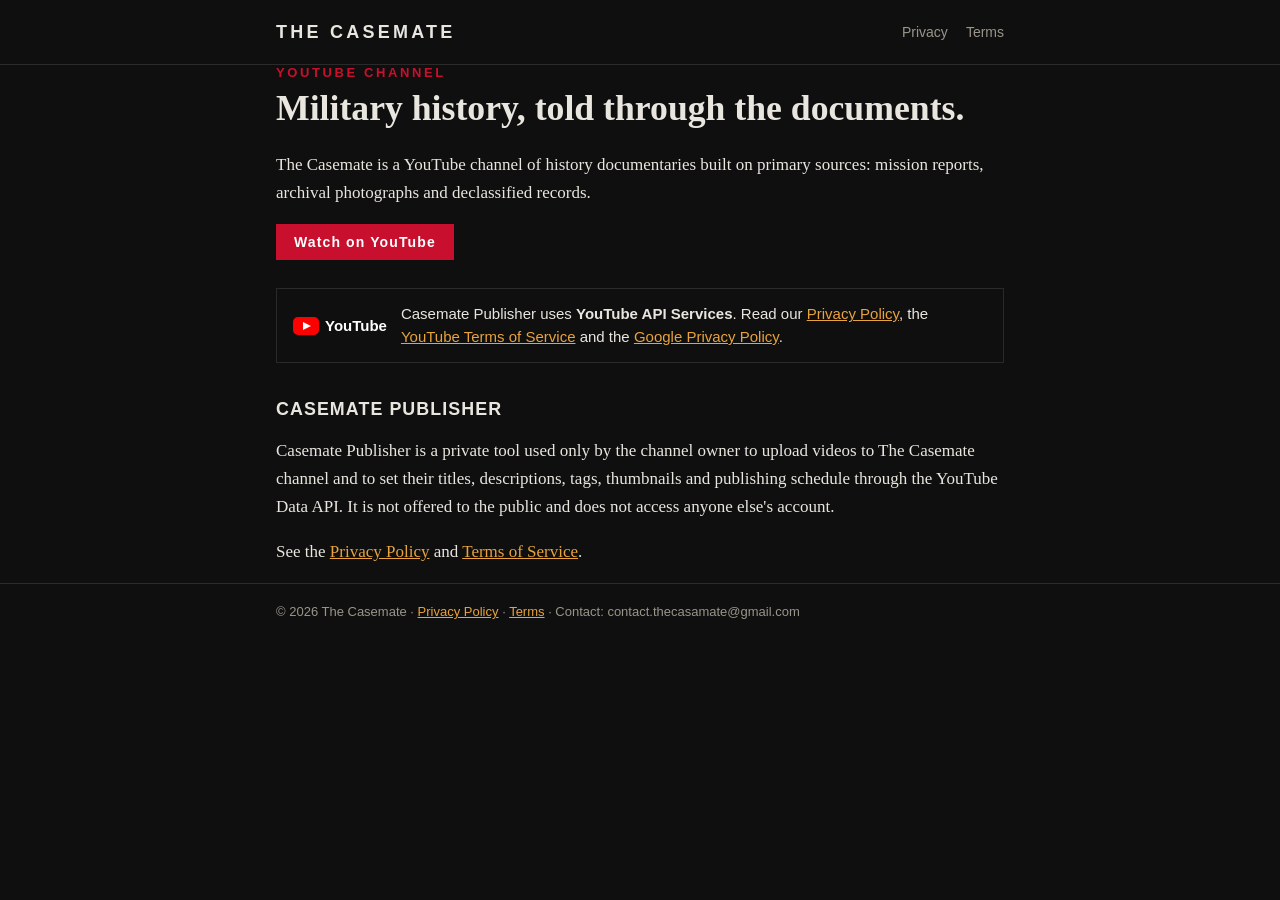
<file: index.html>
<!doctype html>
<html lang="en">
<head>
<meta charset="utf-8">
<meta name="viewport" content="width=device-width, initial-scale=1">
<title>The Casemate</title>
<meta name="description" content="The Casemate — military history documentaries told through the original documents.">
<link rel="stylesheet" href="style.css">
</head>
<body>
<header><div class="wrap"><a class="brand" href="./">THE CASEMATE</a>
<nav><a href="privacy.html">Privacy</a><a href="terms.html">Terms</a></nav></div></header>
<main class="wrap">
  <p class="kicker">YouTube channel</p>
  <h1>Military history, told through the documents.</h1>
  <p>The Casemate is a YouTube channel of history documentaries built on primary sources: mission reports, archival photographs and declassified records.</p>
  <p><a class="btn" href="https://www.youtube.com/channel/UCzDSJtH_syz3jtgKSbH7-fg">Watch on YouTube</a></p>

  <div class="yt-note">
    <span class="yt-badge"><span class="yt-play"></span>YouTube</span>
    <span>Casemate Publisher uses <strong>YouTube API Services</strong>. Read our <a href="privacy.html">Privacy Policy</a>, the <a href="https://www.youtube.com/t/terms">YouTube Terms of Service</a> and the <a href="https://policies.google.com/privacy">Google Privacy Policy</a>.</span>
  </div>

  <h2>Casemate Publisher</h2>
  <p>Casemate Publisher is a private tool used only by the channel owner to upload videos to The Casemate channel and to set their titles, descriptions, tags, thumbnails and publishing schedule through the YouTube Data API. It is not offered to the public and does not access anyone else's account.</p>
  <p>See the <a href="privacy.html">Privacy Policy</a> and <a href="terms.html">Terms of Service</a>.</p>
</main>
<footer><div class="wrap">© 2026 The Casemate · <a href="privacy.html">Privacy Policy</a> · <a href="terms.html">Terms</a> · Contact: contact.thecasamate@gmail.com</div></footer>
</body>
</html>
</file>
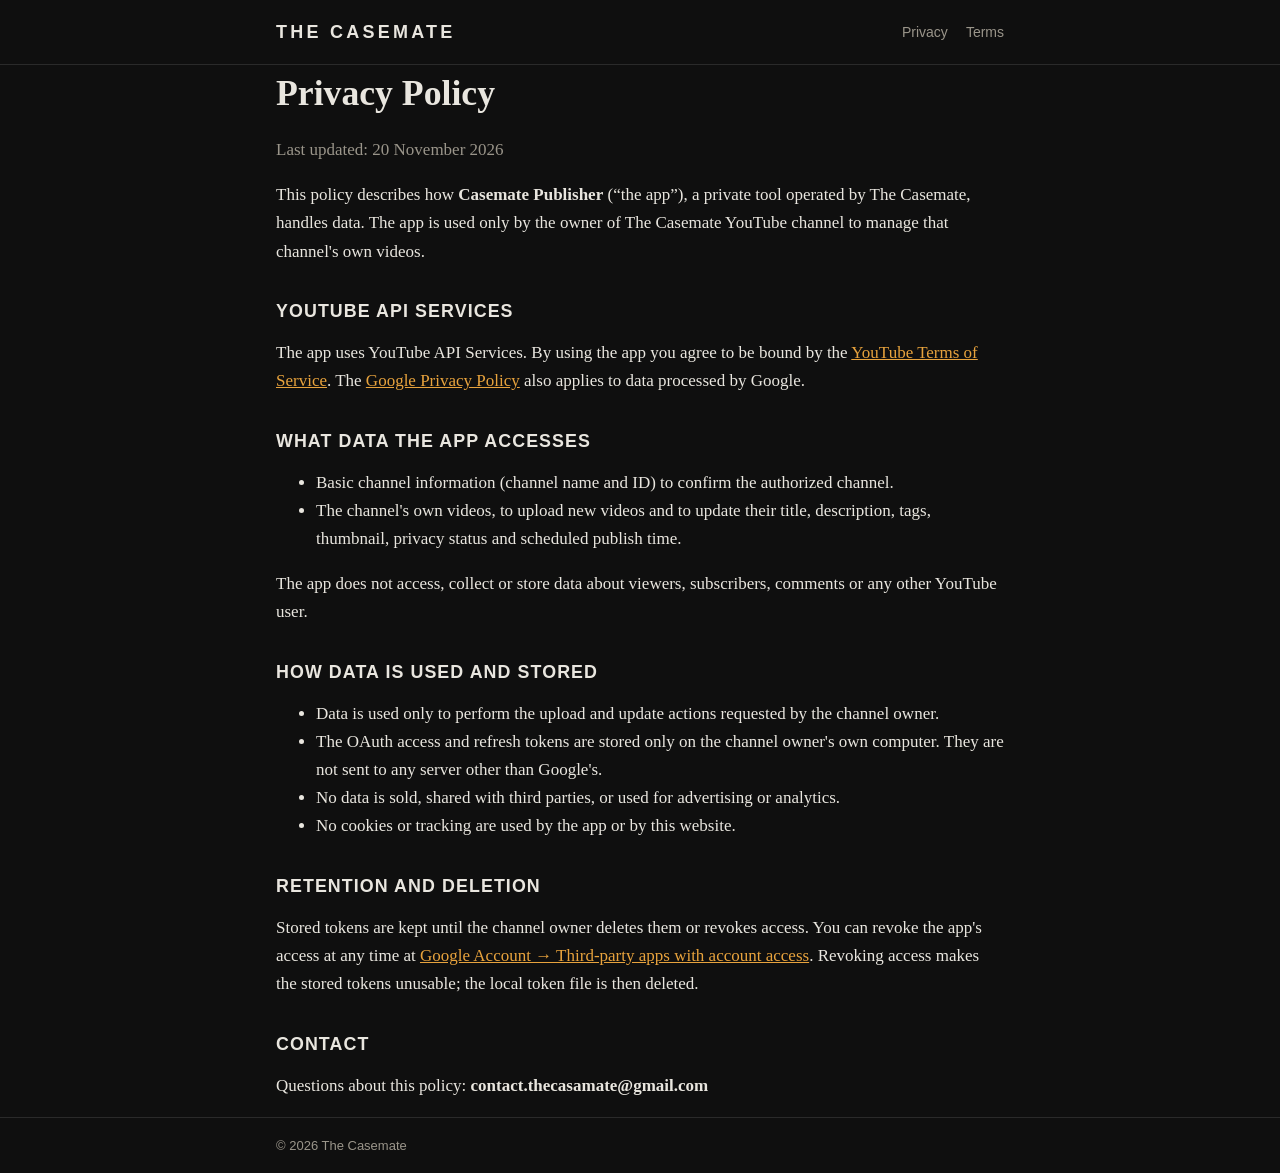
<file: privacy.html>
<!doctype html>
<html lang="en">
<head>
<meta charset="utf-8">
<meta name="viewport" content="width=device-width, initial-scale=1">
<title>Privacy Policy — The Casemate</title>
<link rel="stylesheet" href="style.css">
</head>
<body>
<header><div class="wrap"><a class="brand" href="./">THE CASEMATE</a>
<nav><a href="privacy.html">Privacy</a><a href="terms.html">Terms</a></nav></div></header>
<main class="wrap">
  <h1>Privacy Policy</h1>
  <p class="muted">Last updated: 20 November 2026</p>

  <p>This policy describes how <strong>Casemate Publisher</strong> (“the app”), a private tool operated by The Casemate, handles data. The app is used only by the owner of The Casemate YouTube channel to manage that channel's own videos.</p>

  <h2>YouTube API Services</h2>
  <p>The app uses YouTube API Services. By using the app you agree to be bound by the <a href="https://www.youtube.com/t/terms">YouTube Terms of Service</a>. The <a href="https://policies.google.com/privacy">Google Privacy Policy</a> also applies to data processed by Google.</p>

  <h2>What data the app accesses</h2>
  <ul>
    <li>Basic channel information (channel name and ID) to confirm the authorized channel.</li>
    <li>The channel's own videos, to upload new videos and to update their title, description, tags, thumbnail, privacy status and scheduled publish time.</li>
  </ul>
  <p>The app does not access, collect or store data about viewers, subscribers, comments or any other YouTube user.</p>

  <h2>How data is used and stored</h2>
  <ul>
    <li>Data is used only to perform the upload and update actions requested by the channel owner.</li>
    <li>The OAuth access and refresh tokens are stored only on the channel owner's own computer. They are not sent to any server other than Google's.</li>
    <li>No data is sold, shared with third parties, or used for advertising or analytics.</li>
    <li>No cookies or tracking are used by the app or by this website.</li>
  </ul>

  <h2>Retention and deletion</h2>
  <p>Stored tokens are kept until the channel owner deletes them or revokes access. You can revoke the app's access at any time at <a href="https://myaccount.google.com/permissions">Google Account → Third-party apps with account access</a>. Revoking access makes the stored tokens unusable; the local token file is then deleted.</p>

  <h2>Contact</h2>
  <p>Questions about this policy: <strong>contact.thecasamate@gmail.com</strong></p>
</main>
<footer><div class="wrap">© 2026 The Casemate</div></footer>
</body>
</html>
</file>
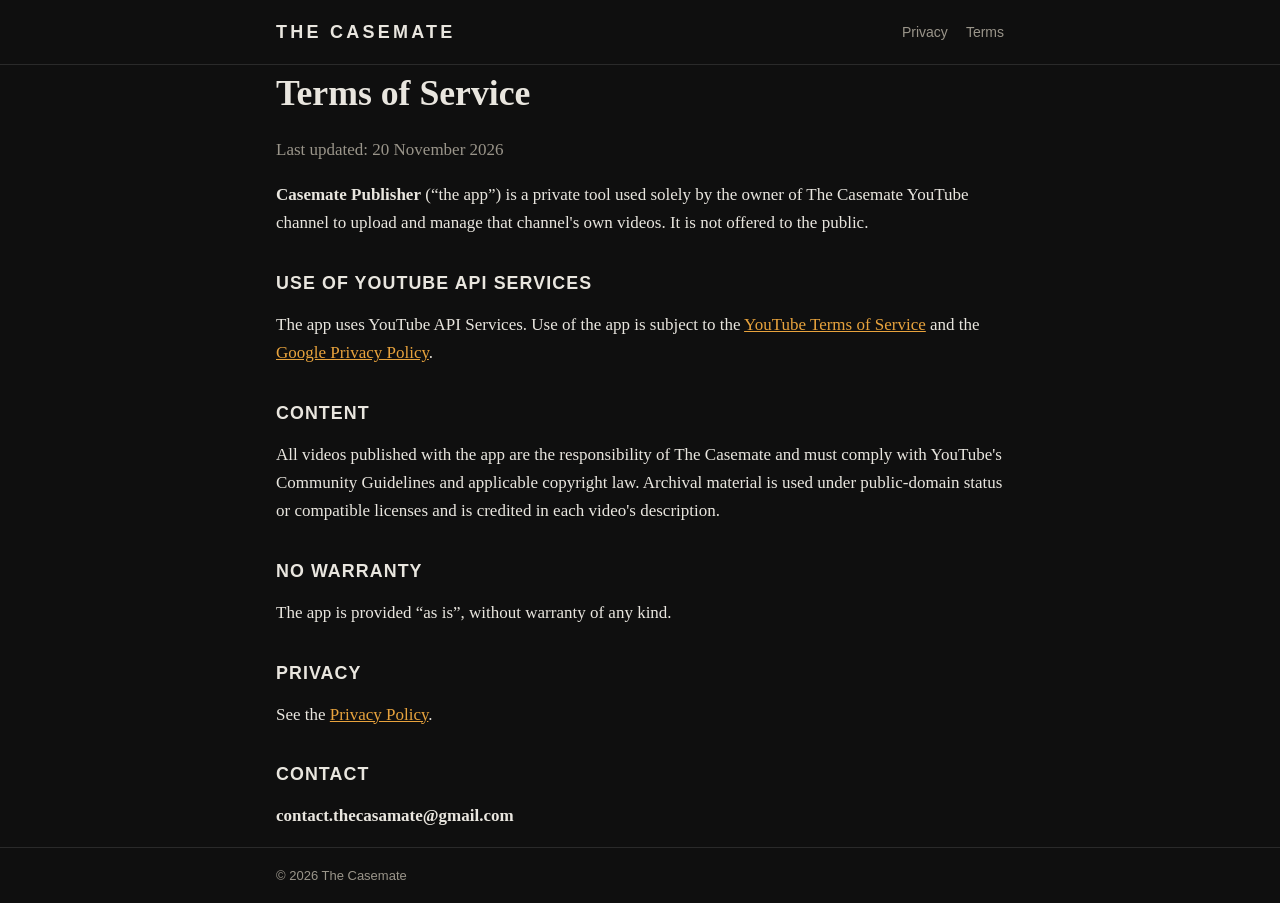
<file: terms.html>
<!doctype html>
<html lang="en">
<head>
<meta charset="utf-8">
<meta name="viewport" content="width=device-width, initial-scale=1">
<title>Terms of Service — The Casemate</title>
<link rel="stylesheet" href="style.css">
</head>
<body>
<header><div class="wrap"><a class="brand" href="./">THE CASEMATE</a>
<nav><a href="privacy.html">Privacy</a><a href="terms.html">Terms</a></nav></div></header>
<main class="wrap">
  <h1>Terms of Service</h1>
  <p class="muted">Last updated: 20 November 2026</p>

  <p><strong>Casemate Publisher</strong> (“the app”) is a private tool used solely by the owner of The Casemate YouTube channel to upload and manage that channel's own videos. It is not offered to the public.</p>

  <h2>Use of YouTube API Services</h2>
  <p>The app uses YouTube API Services. Use of the app is subject to the <a href="https://www.youtube.com/t/terms">YouTube Terms of Service</a> and the <a href="https://policies.google.com/privacy">Google Privacy Policy</a>.</p>

  <h2>Content</h2>
  <p>All videos published with the app are the responsibility of The Casemate and must comply with YouTube's Community Guidelines and applicable copyright law. Archival material is used under public-domain status or compatible licenses and is credited in each video's description.</p>

  <h2>No warranty</h2>
  <p>The app is provided “as is”, without warranty of any kind.</p>

  <h2>Privacy</h2>
  <p>See the <a href="privacy.html">Privacy Policy</a>.</p>

  <h2>Contact</h2>
  <p><strong>contact.thecasamate@gmail.com</strong></p>
</main>
<footer><div class="wrap">© 2026 The Casemate</div></footer>
</body>
</html>
</file>
<file: style.css>
:root{--bg:#0f0f0f;--fg:#e9e6df;--muted:#9a958a;--red:#c8102e;--line:#2a2a2a}
*{box-sizing:border-box}
body{margin:0;background:var(--bg);color:var(--fg);font:17px/1.65 Georgia,"Times New Roman",serif}
.wrap{max-width:760px;margin:0 auto;padding:0 16px}
header{border-bottom:1px solid var(--line)}
header .wrap{display:flex;justify-content:space-between;align-items:center;height:64px}
.brand{font:800 18px/1 Arial,sans-serif;letter-spacing:.18em;color:var(--fg);text-decoration:none}
nav a{margin-left:18px;font:14px Arial,sans-serif;color:var(--muted);text-decoration:none}
nav a:hover{color:var(--fg)}
main{padding:48px 16px 64px}
h1{font-size:2.1em;line-height:1.2;margin:.2em 0 .6em}
h2{font:700 1.05em Arial,sans-serif;letter-spacing:.06em;text-transform:uppercase;margin-top:2em;color:var(--fg)}
a{color:#e8a33d}
.kicker{font:700 13px Arial,sans-serif;letter-spacing:.2em;text-transform:uppercase;color:var(--red);margin:0}
.muted{color:var(--muted)}
.btn{display:inline-block;background:var(--red);color:#fff;padding:10px 18px;text-decoration:none;font:700 14px Arial,sans-serif;letter-spacing:.08em}
.yt-note{display:flex;gap:14px;align-items:center;border:1px solid var(--line);padding:14px 16px;margin:28px 0;font:15px/1.5 Arial,sans-serif}
.yt-badge{display:inline-flex;align-items:center;gap:6px;font:700 15px Arial,sans-serif;color:#fff;white-space:nowrap}
.yt-play{width:26px;height:18px;background:#ff0000;border-radius:5px;position:relative;display:inline-block}
.yt-play::after{content:"";position:absolute;left:10px;top:5px;border-left:8px solid #fff;border-top:4px solid transparent;border-bottom:4px solid transparent}
footer{border-top:1px solid var(--line);color:var(--muted);font:13px Arial,sans-serif;padding:20px 0}
</file>
